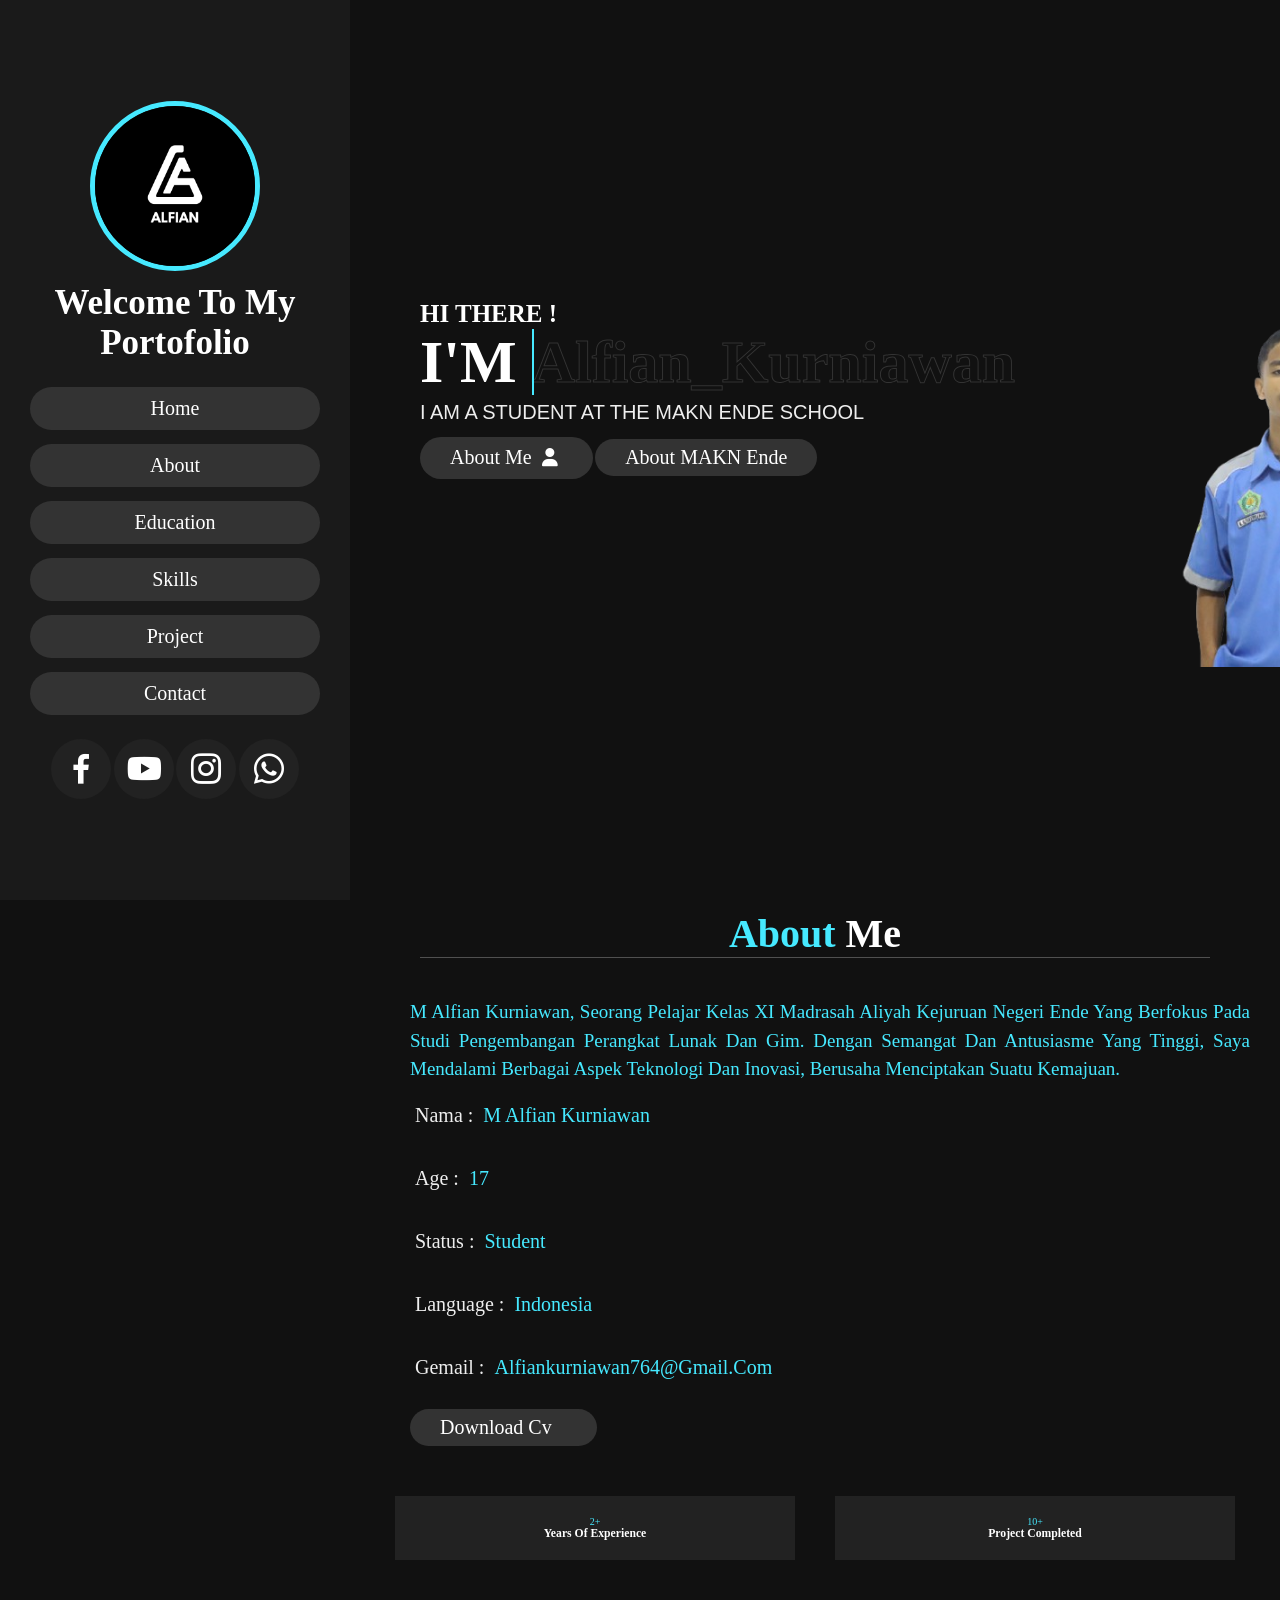
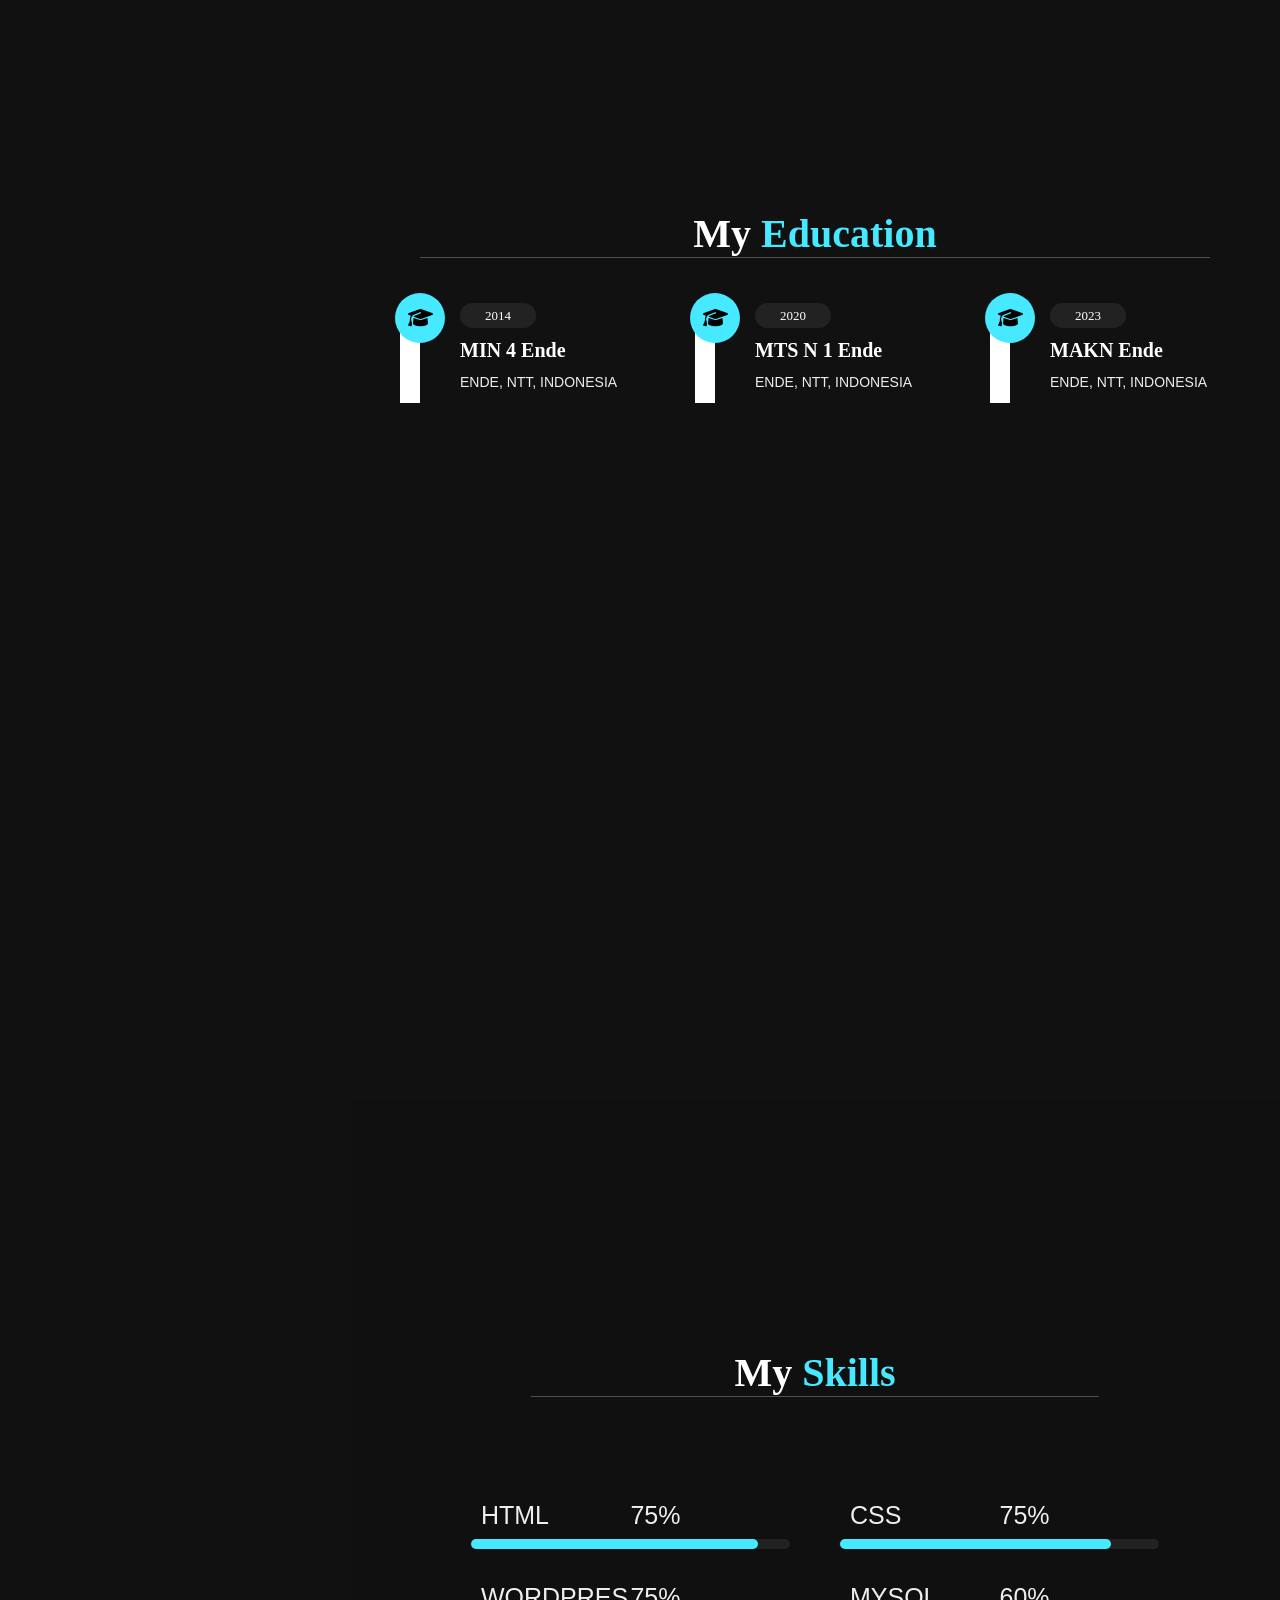
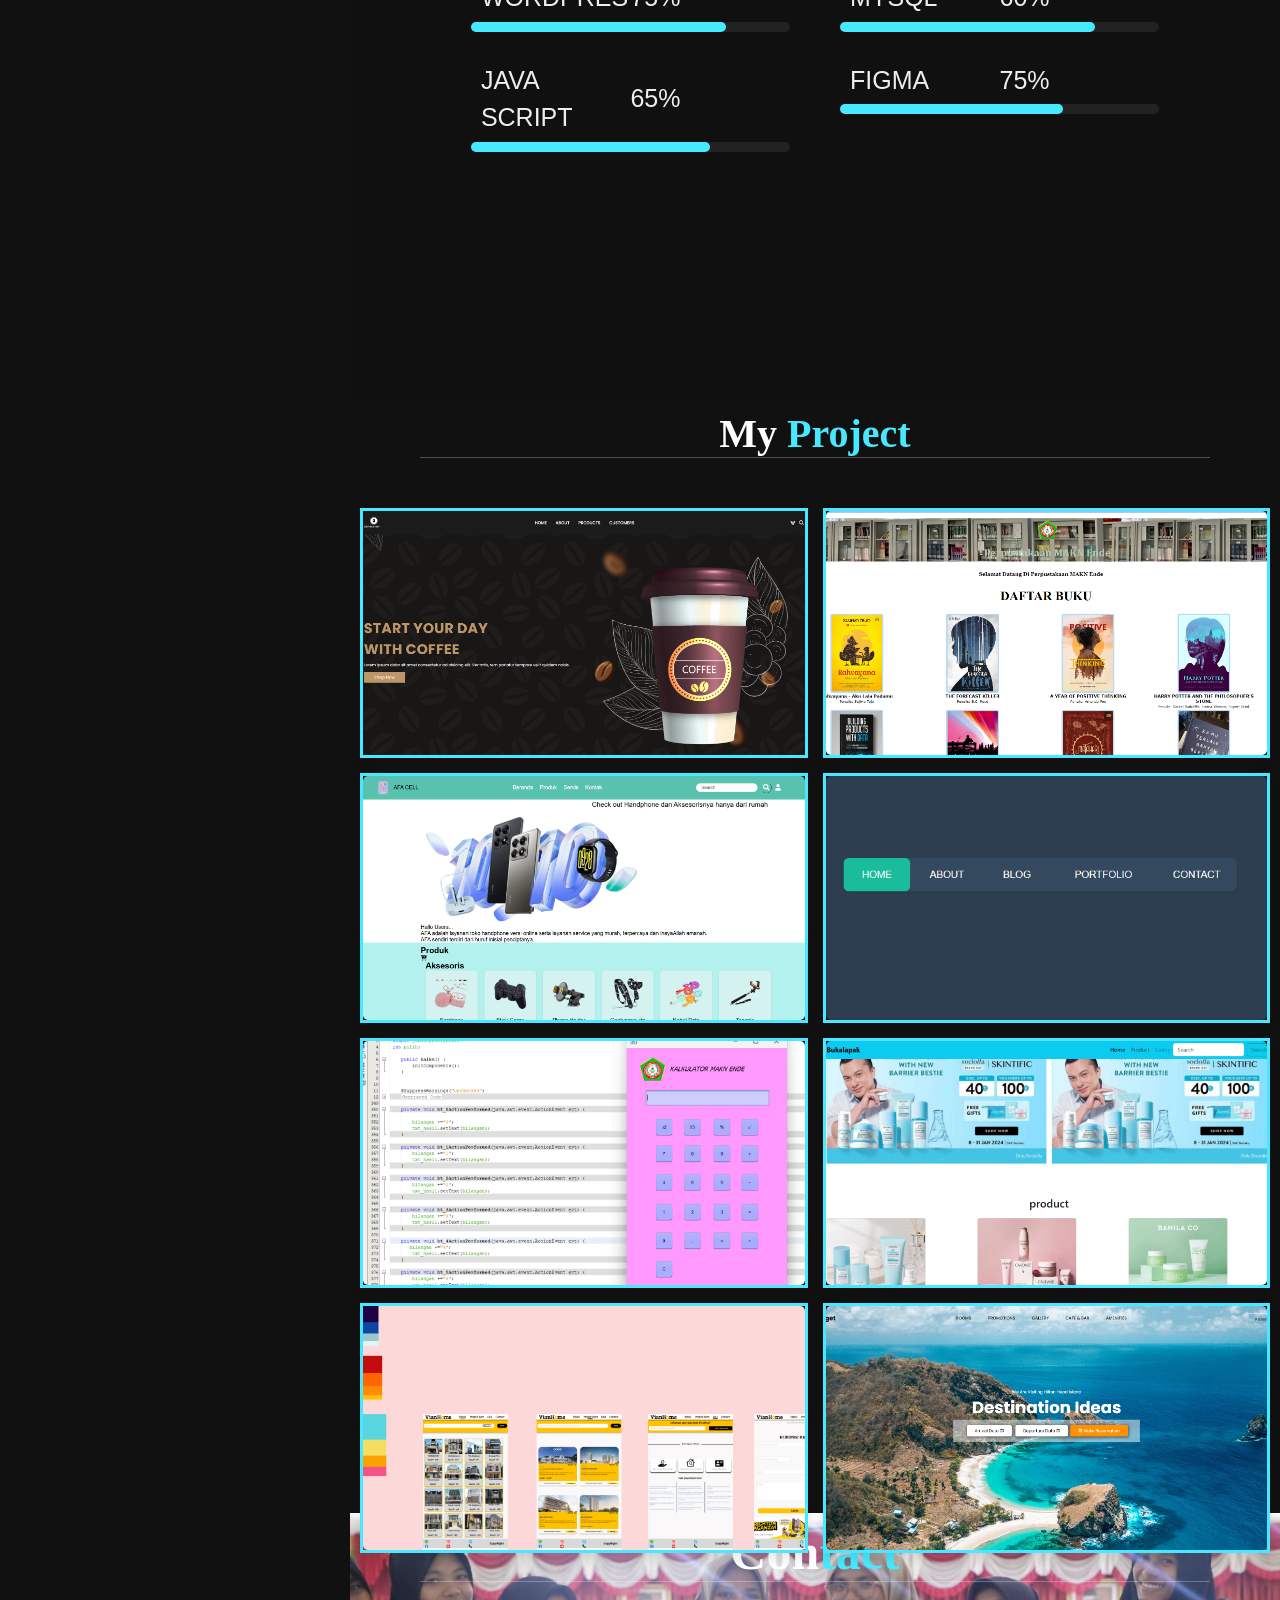
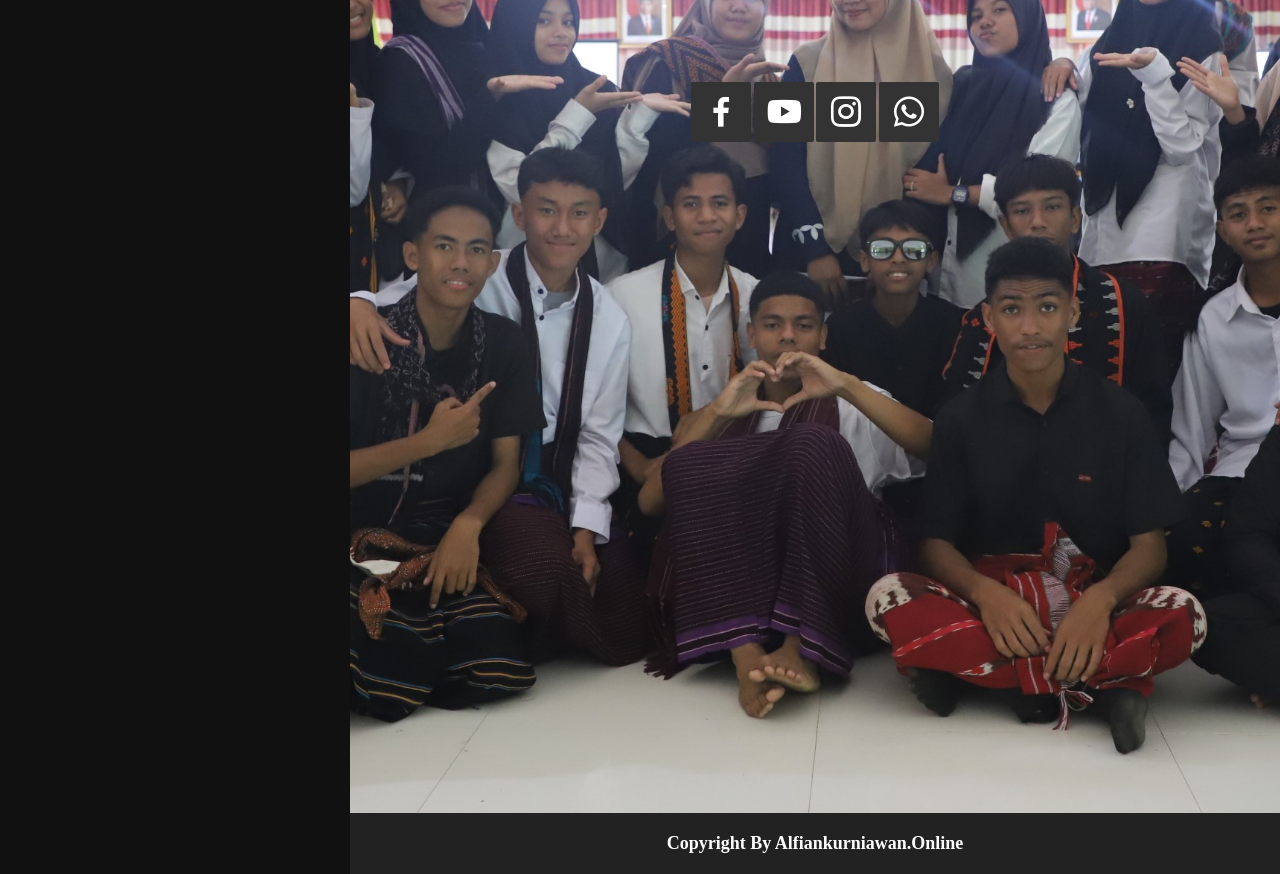
<file: index.html>
<!DOCTYPE html>
<html lang="en">
<head>
    <meta charset="UTF-8">
    <meta name="viewport" content="width=device-width, initial-scale=1.0">
    <link rel="stylesheet" href="https://cdnjs.cloudflare.com/ajax/libs/font-awesome/6.5.2/css/all.min.css">
    <link href='https://unpkg.com/boxicons@2.1.4/css/boxicons.min.css' rel='stylesheet'>
    <link rel="stylesheet" href="style.css">
    <link rel="icon" type="image/icon-x" href="logo1.png">
    <title>Vyan-Portofolio</title>
</head>
<body>




    <!-- header section start -->

        <header>

          <div class="user">
            <img src="logo2.png" alt="">
            <h3 class="name">Welcome To My Portofolio</h3>
            <!-- <p class="post">Web Desainer</p> -->
            <div class="running">
               <h1><span class="auto-type"></span></h1>
             </div>
           

          <nav class="navbar">

             <ul>
                <li><a href="#home">Home</a></li>
                <li><a href="#about">About</a></li>
                <li><a href="#education">Education</a></li>
                <li><a href="#skills">Skills</a></li> 
                <li><a href="#project">Project</a></li>
                <li><a href="#contact">Contact</a></li>
             </ul>

             <div class="icons">
                <a href="#"><i class='bx bxl-facebook'></i></a>
                <a href="#"><i class='bx bxl-youtube'></i></a>
                <a href="https://www.instagram.com/vyan_gilbolwwwwww/"><i class='bx bxl-instagram'></i></a>
                <a href="https://wa.link/deahi6"><i class='bx bxl-whatsapp'></i></a>
             </div>

          </nav>

        </header>

    <!-- header section end -->

    <div id="menu" class="fas fa-bars"></div>

    <!-- home section start -->
       <section class="home" id="home">

       <div class="home-img">
            <img src="alfian1.png" alt="">
        </div>

        <h3>HI THERE !</h3>
        <h1>I'M <span data-text="Alfian_Kurniawan">Alfian_Kurniawan</span></h1>
        <p>I am a student at the MAKN Ende school</p>
        <div class="button">
            <a href="#about"><button class="btn">About Me <i class="fas fa-user"></i></button></a>
            <a href="https://makn-ende.sch.id/"><button class="btn">About MAKN Ende</button></a>

        </div>

       </section>
    <!-- home section end -->

    <!-- about section start -->

      <section class="about" id="about">
         <h1 class="heading"> <span>About</span> Me</h1>
            <div class="row">
             <div class="info">
                <P><span>M Alfian Kurniawan, seorang pelajar kelas XI Madrasah Aliyah Kejuruan Negeri Ende yang berfokus pada studi Pengembangan Perangkat Lunak dan Gim. Dengan semangat dan antusiasme yang tinggi, saya mendalami berbagai aspek teknologi dan inovasi, berusaha menciptakan suatu kemajuan.</span></P>
               <h3><span>Nama : </span> M Alfian Kurniawan</h3>
               <h3><span>Age : </span> 17</h3>
               <h3><span>Status : </span> Student</h3>
               <h3><span>Language : </span> Indonesia</h3>
               <h3><span>Gemail : </span> alfiankurniawan764@gmail.com</h3>
               
               <a href="aset/Biru Putih Modern Minimalis Lulusan Baru CV Resume Riwayat Hidup.pdf"><button class="btn">Download cv <i class="fas fa-dawnload"></i></button></a>
             </div>

              <div class="counter">

                 <div class="box">
                  <span>2+</span>
                  <h3>years of experience</h3>
                 </div>

                 <div class="box">
                  <span>10+</span>
                  <h3>Project  Completed</h3>
                 </div> 

                 

              </div>
                 
            </div>
         </section>

    <!-- about section end -->


          <!-- education section start -->

           <section class="education" id="education">

              <h1 class="heading">My <span>Education</span></h1>

              <div class="box-container">
                
               <div class="box">

                  <i class="fas fa-graduation-cap"></i>
                  <span>2014</span>
                  <h3>MIN 4 Ende</h3>
                  <p>ENDE, NTT, INDONESIA</p>
                  
               </div>

               <div class="box">

                  <i class="fas fa-graduation-cap"></i>
                  <span>2020</span>
                  <h3>MTS N 1 Ende</h3>
                  <p>ENDE, NTT, INDONESIA</p>
               </div>

               <div class="box">

                  <i class="fas fa-graduation-cap"></i>
                  <span>2023</span>
                  <h3>MAKN Ende</h3>
                  <p>ENDE, NTT, INDONESIA</p>
               </div>

               <!-- <div class="box">

                  <i class="fas fa-graduation-cap"></i>
                  <span>2019</span>
                  <h3>front end development</h3>
                  <p>Lorem ipsum dolor sit amet, consectetur adipisicing elit. Eaque animi
                      tenetur debitis rerum laboriosam cumque quibusdam error atque distinctio? Ex?</p>
                  
               </div>

               <div class="box">

                  <i class="fas fa-graduation-cap"></i>
                  <span>2020</span>
                  <h3>front end development</h3>
                  <p>Lorem ipsum dolor sit amet, consectetur adipisicing elit. Eaque animi
                      tenetur debitis rerum laboriosam cumque quibusdam error atque distinctio? Ex?</p>
                  
               </div> -->

              </div>

           </section>

          <!-- education section end -->

         <!-- skills section start -->

         <div class="skills_section" id="skills">
            <div class="skills_head">
               <h1 class="heading">My <span>Skills</span></h1>
            </div>
    
            <div class="skills_main">
                <div class="skill_bar">
                    <div class="info">
                        <p>HTML</p>
                        <P>75%</P>
                    </div>
                    <div class="bar">
                        <span class="html"></span>
                    </div>
                </div>
                <div class="skill_bar">
                    <div class="info">
                        <p>CSS</p>
                        <P>75%</P>
                    </div>
                    <div class="bar">
                        <span class="css"></span>
                    </div>
                </div>
                <div class="skill_bar">
                    <div class="info">
                        <p>Wordpres</p>
                        <P>75%</P>
                    </div>
                    <div class="bar">
                        <span class="sass"></span>
                    </div>
                </div>
                <div class="skill_bar">
                    <div class="info">
                        <p>MYSQL</p>
                        <P>60%</P>
                    </div>
                    <div class="bar">
                        <span class="js"></span>
                    </div>
                </div>
                <div class="skill_bar">
                    <div class="info">
                        <p>Java Script</p>
                        <P>65%</P>
                    </div>
                    <div class="bar">
                        <span class="react"></span>
                    </div>
                </div>
                
                <div class="skill_bar">
                  <div class="info">
                      <p>Figma</p>
                      <P>75%</P>
                  </div>
                  <div class="bar">
                      <span class="node"></span>
                  </div>
              </div>
              
                <!-- <div class="skill_bar">
                    <div class="info">
                        <p>Express js</p>
                        <P>65%</P>
                    </div>
                    <div class="bar">
                        <span class="express"></span>
                    </div>
                </div>
                <div class="skill_bar">
                    <div class="info">
                        <p>Mongo DB</p>
                        <P>60%</P>
                    </div>
                    <div class="bar">
                        <span class="mongo"></span>
                    </div>
                </div> -->
            </div>
        </div> 
    

         <!-- skills section ends -->


         <!-- Project section start -->

           <section class="project" id="project">

              <h1 class="heading">My <span>Project</span></h1>

              <div class="box-container">

                <div class="box">
                  <img src="img 1.png" alt="">
                  <h3>Sales <span>Website</span></h3>
                  <div class="icons">
                     <a href="penjualan/index.html" class="fas fa-link"></a>
                     <a href="#" class="fas fa-share"></a>
                  </div>
               </div>

               <div class="box">
                  <img src="img 2.png" alt="">
                  <h3>library <span>Website</span></h3>
                  <div class="icons">
                     <a href="perpustakaan/index.html" class="fas fa-link"></a>
                     <a href="#" class="fas fa-share"></a>
                  </div>
               </div>

               <div class="box">
                  <img src="img.png" alt="">
                  <h3>afa_cell<span>Website</span></h3>
                  <div class="icons">
                     <a href="afa_cell/index.html" class="fas fa-link"></a>
                     <a href="#" class="fas fa-share"></a>
                  </div>
               </div>

               <div class="box">
                  <img src="img4.png" alt="">
                  <h3>Navbar <span>Template</span></h3>
                  <div class="icons">
                     <a href="navbar template/index.html" class="fas fa-link"></a>
                     <a href="#" class="fas fa-share"></a>
                  </div>
               </div>

             <div class="box">
                <img src="img9.png" alt="">
                <h3>Kalkulator <span>Sederhana</span></h3>
                <div class="icons">
                   <a href="" class="fas fa-link"></a>
                   <a href="#" class="fas fa-share"></a>
                </div>
             </div>

             <div class="box">
                <img src="img8.png" alt="">
                <h3>Website <span>Bukalapak</span></h3>
                <div class="icons">
                   <a href="bootstrap/index.html" class="fas fa-link"></a>
                   <a href="#" class="fas fa-share"></a>
                </div>
             </div>

             <div class="box">
                <img src="figma.png" alt="">
                <h3>Desain<span>Figma</span></h3>
                <div class="icons">
                   <a href="https://www.figma.com/design/XB5yVoaR6UZj8fNBwXAnGL/Untitled?node-id=0-1&t=svkSTbu7cul9paF4-1" class="fas fa-link"></a>
                   <a href="#" class="fas fa-share"></a>
                </div>
             </div>

             <div class="box">
                <img src="img7.png" alt="">
                <h3>Website <span>Wisata</span></h3>
                <div class="icons">
                   <a href="project/index.html" class="fas fa-link"></a>
                   <a href="#" class="fas fa-share"></a>
                </div>
             </div>

             


              </div>

           </section>

         <!-- Project section ends -->



      <!-- contact section start -->

        <section class="contact" id="contact">

         <h1 class="heading">con<span>tact</span></h1>

         <div class="contact-container">
            <div class="icons">
               <a href="#"><i class='bx bxl-facebook'></i></a>
               <a href="#"><i class='bx bxl-youtube'></i></a>
               <a href="https://www.instagram.com/vyan_gilbol/"><i class='bx bxl-instagram'></i></a>
               <a href="https://wa.link/deahi6"><i class='bx bxl-whatsapp'></i></a>
            </div>
         </div>

        </section>

      <!-- contact section ends -->


<!-- copyright start -->

<div class="copyright">
    <h3>Copyright By alfiankurniawan.online</alfiankurniawan></h3>
 </div>

<!-- copyright ends -->







































    <!-- jquery cdn link -->
     <script src="https://cdnjs.cloudflare.com/ajax/libs/jquery/3.7.1/jquery.min.js"></script>

     <!-- custom js file link -->
      <script src="script.js"></script>
    
</body>
</html>
</file>
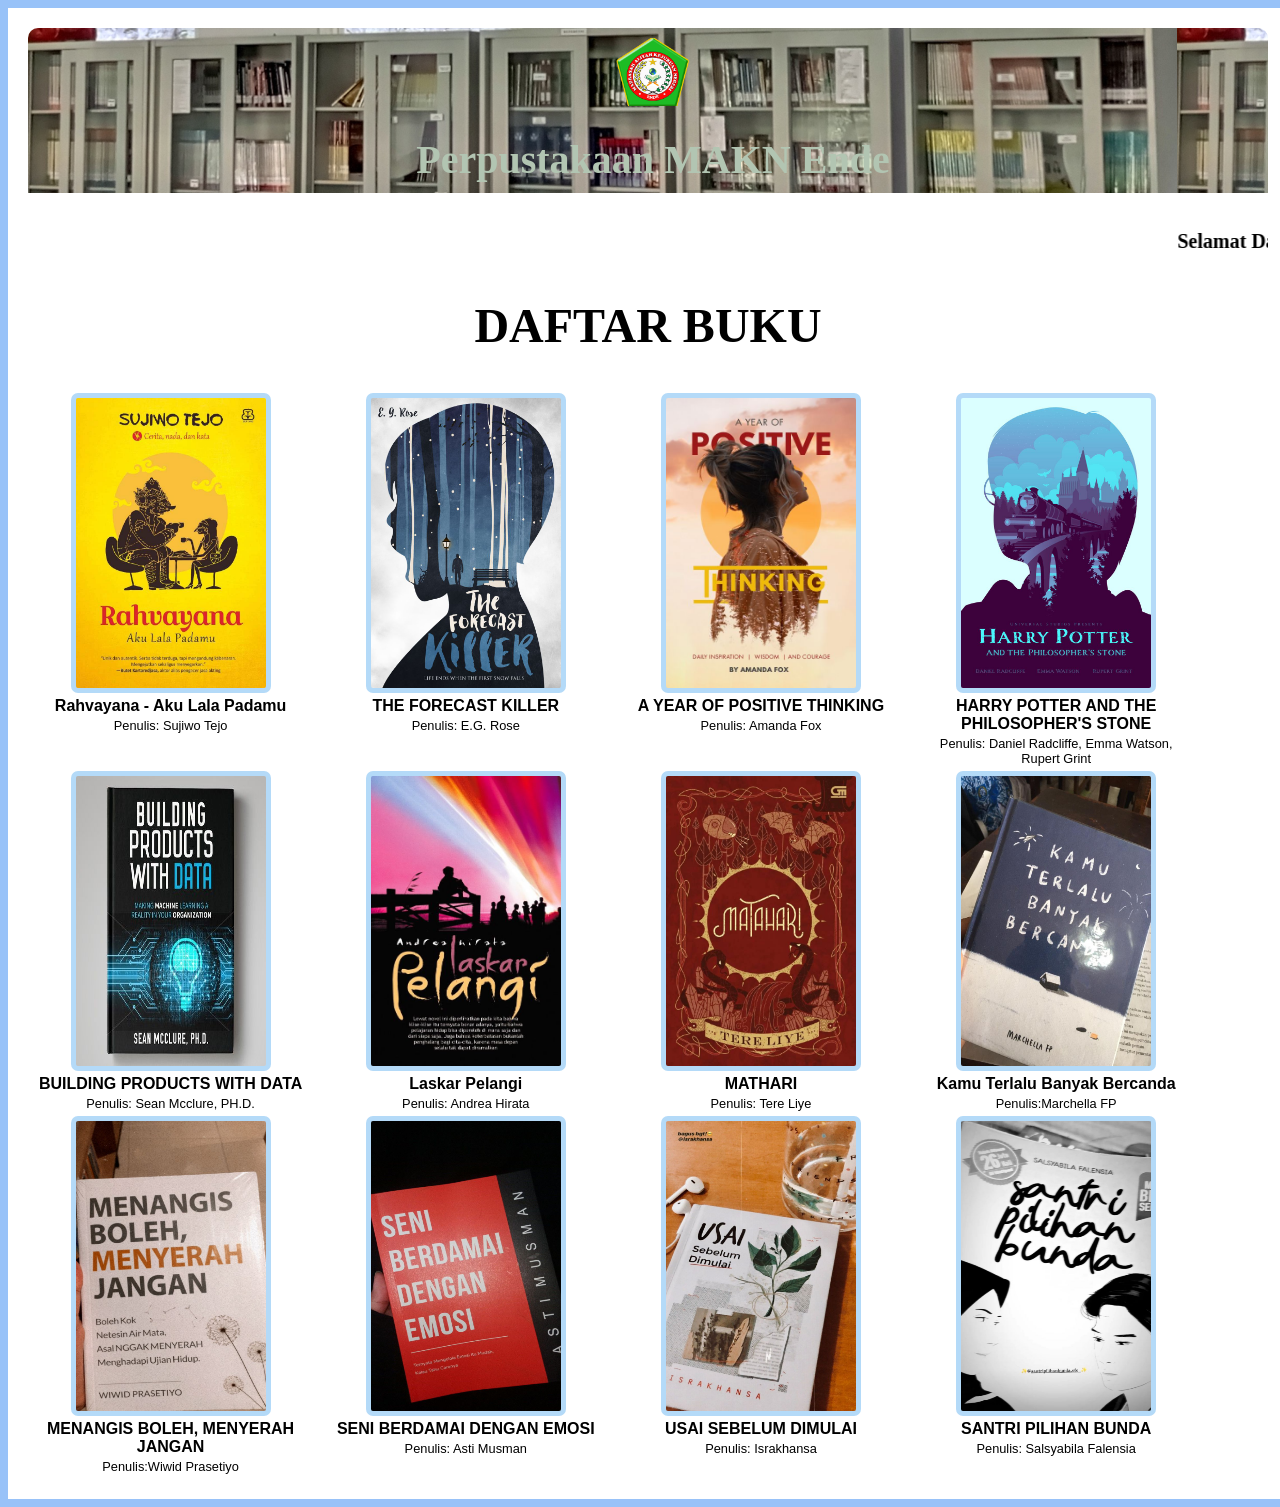
<file: perpustakaan/index.html>
<!DOCTYPE html>
<html lang="en">
<head>
    <meta charset="UTF-8">
    <meta name="viewport" content="width=device-width, initial-scale=1.0">
    <link rel="stylesheet" href="style.css">
    <title>Perpustakaan Online MAKN ENDE</title>
</head>
<body>
     
    <div id="container">
        <div class="header">
            <img src="3.png" width="90"><h1>Perpustakaan MAKN Ende</h1>
        </div>
        <h4><marquee>Selamat Datang Di Perpustakaan MAKN Ende</marquee></h4>
    
        <div class="middle2">
            <h2>DAFTAR BUKU</h2>
        </div>

<div class="wrapper">
    <div class="square tp-both">

        <div class="buku">
        <div class="foto">
            <img src="2.jpg">
            <div class="judul">Rahvayana - Aku Lala Padamu</div>
            <div class="penulis">Penulis: Sujiwo Tejo</div>
        </div>
        </div>
        </div>

        <div class="buku">
            <div class="square tp-both">
            <div class="foto">
                <img src="10.jpg">
            </div>
                <div class="judul">THE FORECAST KILLER</div>
                <div class="penulis">Penulis: E.G. Rose</div>
            </div>
            </div>

        <div class="buku">
            <div class="square tp-both">
            <div class="foto">
                <img src="7.jpg">
            </div>    
                <div class="judul">A YEAR OF POSITIVE THINKING</div>
                <div class="penulis">Penulis: Amanda Fox</div>
            </div>
            </div>

            <div class="buku">
                <div class="square tp-both" >
                <div class="foto">
                    <img src="8.jpg">
                </div>    
                    <div class="judul">HARRY POTTER AND THE PHILOSOPHER'S STONE</div>
                    <div class="penulis">Penulis: Daniel Radcliffe, Emma Watson, Rupert Grint</div>
                </div>
            </div>

            <div class="buku">
                <div class="square tp-both">
                <div class="foto">
                    <img src="9.jpg">
                </div>
                    <div class="judul">BUILDING PRODUCTS WITH DATA </div>
                    <div class="penulis">Penulis: Sean Mcclure, PH.D.</div>
                 </div>
             </div>


             <div class="buku">
                <div class="square tp-both">
                <div class="foto">
                    <img src="1.jpg">
                </div>
                    <div class="judul">Laskar Pelangi</div>
                    <div class="penulis">Penulis: Andrea Hirata</div>
                </div>
            </div>

            <div class="buku">
                <div class="square tp-both">
                <div class="foto">
                    <img src="11.jpg">
                </div>
                    <div class="judul">MATHARI</div>
                    <div class="penulis">Penulis: Tere Liye</div>
                </div>
            </div>

            <div class="buku">
                <div class="square tp-both">
                <div class="foto">
                    <img src="12.jpg">
                </div>
                    <div class="judul">Kamu Terlalu Banyak Bercanda</div>
                    <div class="penulis">Penulis:Marchella FP</div>
                </div>
            </div>

            <div class="buku">
                <div class="square tp-both">
                <div class="foto">
                    <img src="13.jpg">
                </div>
                    <div class="judul">MENANGIS BOLEH, MENYERAH JANGAN</div>
                    <div class="penulis">Penulis:Wiwid Prasetiyo</div>
                </div>
            </div>

            <div class="buku">
                <div class="square tp-both">
                <div class="foto">
                    <img src="14.jpg">
                </div>
                    <div class="judul">SENI BERDAMAI DENGAN EMOSI</div>
                    <div class="penulis">Penulis: Asti Musman</div>
                </div>
            </div>

            <div class="buku">
                <div class="square tp-both">
                <div class="foto">
                    <img src="15.jpg">
                </div>
                    <div class="judul">USAI SEBELUM DIMULAI</div>
                    <div class="penulis">Penulis: Israkhansa</div>
                </div>
            </div>

            <div class="buku">
                <div class="square tp-both">
                <div class="foto">
                    <img src="16.jpg">
                </div>
                    <div class="judul">SANTRI PILIHAN BUNDA</div>
                    <div class="penulis">Penulis: Salsyabila Falensia</div>
                </div>
            </div>
    </div>   
</div>
        <div class="footer">
        </div>
    </div>
</body>
</html>
</file>
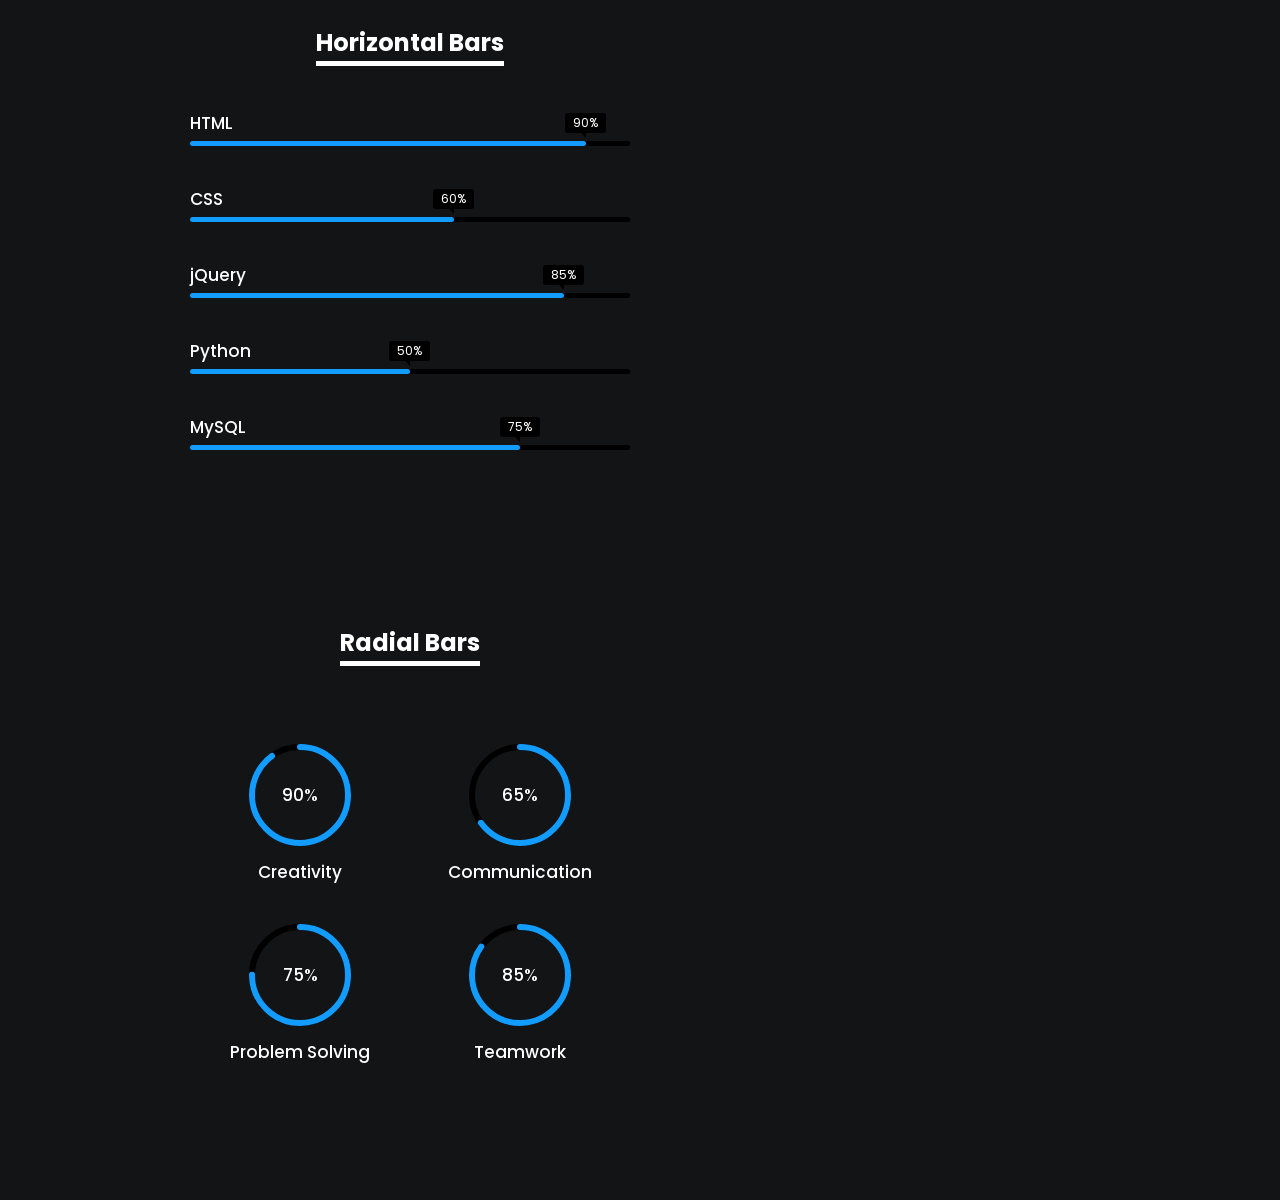
<file: skill bars template/index.html>
<!DOCTYPE html>
<html lang="en">
<head>
    <meta charset="UTF-8">
    <meta name="viewport" content="width=device-width, initial-scale=1.0">
    <link rel="stylesheet" href="style.css">
    <title>Document</title>
</head>
<body>
    <section>
        <div class="container">
            
 
         <h1 class="heading">Horizontal Bars</h1>
            <div class="horizontal-bars">
                <div class="bar">
                    <div class="info">
                        <span>HTML</span>
                    </div>
                    <div class="progress-line html">
                        <span></span>
                    </div>
                </div>
                <div class="bar">
                    <div class="info">
                        <span>CSS</span>
                    </div>
                    <div class="progress-line css">
                        <span></span>
                    </div>
                </div>
                <div class="bar">
                    <div class="info">
                        <span>jQuery</span>
                    </div>
                    <div class="progress-line jquery">
                        <span></span>
                    </div>
                </div>
                <div class="bar">
                    <div class="info">
                        <span>Python</span>
                    </div>
                    <div class="progress-line python">
                        <span></span>
                    </div>
                </div>
                <div class="bar">
                    <div class="info">
                        <span>MySQL</span>
                    </div>
                    <div class="progress-line mysql">
                        <span></span>
                    </div>
                </div>
            </div>
        </div>
 
        <div class="container">
            <h1 class="heading">Radial Bars</h1>
            <div class="radial-bars">
 
             <div class="radial-bar">
                    <svg x="0px" y="0px" viewBox="0 0 200 200">
                        <circle class="progress-bar" cx="100" cy="100" r="80"></circle>
                        <circle class="path path-1" cx="100" cy="100" r="80"></circle>
                    </svg>
                    <div class="percentage">90%</div>
                    <div class="text">Creativity</div>
                </div>
 
                <div class="radial-bar">
                 <svg x="0px" y="0px" viewBox="0 0 200 200">
                     <circle class="progress-bar" cx="100" cy="100" r="80"></circle>
                     <circle class="path path-2" cx="100" cy="100" r="80"></circle>
                 </svg>
                 <div class="percentage">65%</div>
                 <div class="text">Communication</div>
             </div>
 
             <div class="radial-bar">
             <svg x="0px" y="0px" viewBox="0 0 200 200">
                 <circle class="progress-bar" cx="100" cy="100" r="80"></circle>
                 <circle class="path path-3" cx="100" cy="100" r="80"></circle>
             </svg>
             <div class="percentage">75%</div>
             <div class="text">Problem Solving</div>
         </div>
 
         <div class="radial-bar">
         <svg x="0px" y="0px" viewBox="0 0 200 200">
             <circle class="progress-bar" cx="100" cy="100" r="80"></circle>
             <circle class="path path-4" cx="100" cy="100" r="80"></circle>
         </svg>
         <div class="percentage">85%</div>
         <div class="text">Teamwork</div>
     </div>
     </div>
 </div>
 </section>
</body>
</html>
</file>
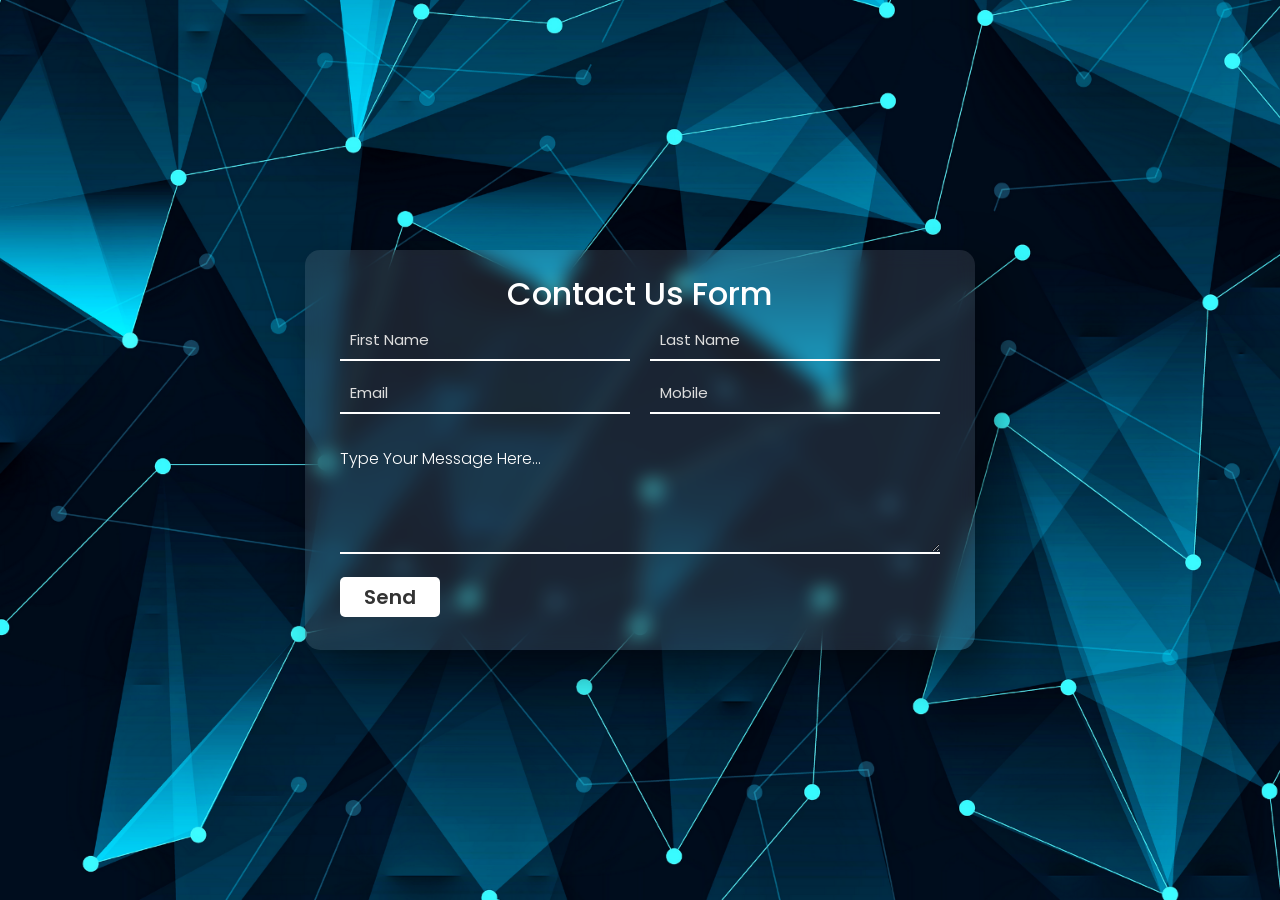
<file: template form contact/index.html>
<!DOCTYPE html>
<html lang="en">
<head>
    <meta charset="UTF-8">
    <meta http-equiv="X-UA-Compatible" content="IE=edge">
    <meta name="viewport" content="width=device-width, initial-scale=1.0">
    <title>Form Contact Us</title>
    <link rel="stylesheet" href="style.css">
</head>
<body>
    <div class="container">
        <form>
            <h1>Contact Us Form</h1>
            <input type="text" id="firstName" placeholder="First Name" required>
            <input type="text" id="lastName" placeholder="Last Name" required>
            <input type="email" id="email" placeholder="Email" required>
            <input type="text" id="mobile" placeholder="Mobile" required>
            <h4>Type Your Message Here...</h4>
            <textarea required></textarea>
            <input type="submit" value="Send" id="button">
        </form>
    </div>
</body>
</html>
</file>
<file: style.css>
@import url('https://fonts.googleapis.com/css2?family=Nunito:ital,wght@0,200..1000;1,200..1000&display=swap');

:root{
    --blue: #46e9ff;
    --black: #000000;
}

/* Mode Gelap */
.dark-mode {
    background-color: #1e1e1e;
    color: #ffffff;
}

.dark-mode header,
.dark-mode .navbar ul li a,
.dark-mode .info h3 span,
.dark-mode .box h3,
.dark-mode .contact .icons a {
    color: #ffffff;
}

/* Ubah warna background navbar */
.dark-mode header {
    background-color: #2a2a2a;
}

/* Ubah warna background tombol */
.dark-mode .btn {
    background-color: #444;
    color: white;
}

/* Tambahkan efek saat hover */
.dark-mode .btn:hover {
    background-color: #666;
}

/* Tombol Mode */
#toggle-mode {
    position: absolute;
    top: 20px;
    right: 20px;
    padding: 10px;
    background: #ddd;
    border: none;
    border-radius: 5px;
    cursor: pointer;
    font-size: 18px;
}

.dark-mode #toggle-mode {
    background: #444;
    color: white;
}


*{
    font-family: "Nunito", sans-serif;
    margin: 0;
    padding: 0;
    box-sizing: border-box;
    text-decoration: none;
    outline: none;
    border: none;
    text-transform: capitalize;
    scroll-behavior: smooth;
    transition: all .2s linear;
}

*::selection{
    background: var(--blue);
    color: #333;
}

html{
    font-size: 62.5%;
    overflow-x: hidden;
}

html::-webkit-scrollbar{
    width: 1.4rem;
}

html::-webkit-scrollbar-track{
    background: #222;
}

html::-webkit-scrollbar-thumb{
    background: var(--blue);
} 

body{
    background: #111;
    overflow-x: hidden;
    padding-left: 35rem;
}

section{
    min-height: 100vh;
    padding: 1rem;
}

*{
    padding: 0;
    margin: 0;
    box-sizing: border-box;
    font-family: 'Poppins';
  }
  
  .container{
    width: 100%;
    height: 100vh;
    background-color: #020412;
    display: flex;
    align-items: center;
    justify-content: center;
  }
  
  h1{
    color: #fff;
    font-size: 2rem;
  }
  
  span{
    color: var(--blue);
  }

.btn{
    padding: .7rem 3rem;
    background: #333;
    color: #fff;
    cursor: pointer;
    margin-top: 1rem;
    font-size: 2rem;
    border-radius: 5rem;
}

.btn i{
    padding: 0.5rem;
    font-size: 1.8rem;
}

.btn:hover{
    background-color: var(--blue);
    color: var(--black);
}

.heading{
    text-align: center;
    margin: 0 6rem;
    font-size: 4rem;
    border-bottom: .1rem solid#fff4;
    color: #fff;
}

.heading span{
    color: var(--blue);
}

header{
    position: fixed;
    top: 0;
    left: 0;
    z-index: 1000;
    height: 100%;
    width: 35rem;
    background: #1a1a1a;
    display: flex;
    align-items: center;
    justify-content: center;
    flex-flow: column;
    text-align: center;
}

header .user img{
    height: 17rem;
    width: 17rem;
    border-radius: 50%;
    object-fit: cover;
    margin-bottom: 1rem;
    border: 0.5rem solid var(--blue);
}

header .user .name{
    font-size: 3.5rem;
    color: #fff;
}

header .user .post{
    font-size: 2rem;
    color: #eee;
}

header .navbar{
    width: 100%;
}

header .navbar ul{
    list-style: none;
    padding: 1rem 3rem;
}

header .navbar ul li a{
    display: block;
    padding: 1rem;
    margin: 1.4rem 0;
    background: #333;
    color: #fff;
    font-size: 2rem;
    border-radius: 5rem;
}

header .navbar ul li a:hover{
    background: var(--blue);
    color: var(--black);
}

.navbar .icons{
    text-align: center;
    justify-content: center;
}

.navbar a .bx{
    font-size: 40px;
    color: #fff;
    padding: 10px;
    background: #222;
    border-radius: 50%;
}

.navbar a .bx:hover{
    background-color: var(--blue);
    color: var(--black);
}

#menu{
    position: fixed;
    top: 2rem;
    right: 2rem;
    background: #333;
    color: #fff;
    cursor: pointer;
    font-size: 2.5 rem;
    padding: 1rem 1.5rem;
    z-index: 1000;
    display: none;
}

.home{
    position: relative;
    width: 100%;
    height: 100vh;
    justify-content: space-between;
    align-items: center;
    padding: 30rem 70px 0;
}
p {
    text-transform: uppercase;
    font-family: Arial, sans-serif;
    font-size: 19px;
    color: #333;
    line-height: 1.5;
    text-align: justify;
    width: 100%;
}



.home h3{
    font-size: 2.5rem;
    color: #fff;
}

.home h1{
    font-size: 6rem;
    color: #fff;
}

.home h1 span{
    position: relative;
    color: #111;
    -webkit-text-stroke: 0.1rem #333;
}

.home h1 span::before{
    content: attr(data-text);
    position: absolute;
    top: 0;
    left: 0;
    width: 0;
    height: 100%;
    color: var(--blue);
    -webkit-text-stroke: 0vw #222;
    border-right: 2px solid var(--blue);
    overflow: hidden;
    animation: animate 6s linear infinite;
}

@keyframes animate
{
    0%,10%,100%
    {
        width: 0;
    }

    70%,90%
    {
        width: 100%;
    }

}
.home p{
    font-size: 2rem;
    color: #eee;
}
.home-img img{
    position: absolute;
    max-width: 550px;
    margin-left: 60rem;
}
.about .row{
    display: flex;
    align-items: center;
    justify-content: center;
    flex-wrap: wrap;
    padding: 1rem 0;
}

.about .row .info{
    flex:  4 4 30rem;
    padding: 3rem 2rem;
    padding-left: 5rem;
} 

.about .row .info h3{
    font-size: 2rem;
    color: var(--blue);
    padding: 2rem 0;
    font-weight: normal; 
}

.about .row .info h3 span{
    color: #eee;
    padding: 0.5rem;
}

.about .row .counter{
    flex:  1 1 68rem;
    display: flex;
    justify-content: center;
    flex-wrap: wrap;
} 

.about .row .counter .box{
    width: 40rem;
    background: #222;
    text-align: center;
    padding: 2rem;
    margin: 2rem;
}

.about .row .counter .box span{
    font: 4rem;
    color: var(--blue);
}

.about .row .counter .box h3{
    font: 2rem;
    color: #fff;
}

.education .box-container{
    display: flex;
    align-items: center;
    justify-content: space-between;
    flex-wrap: wrap;
    padding: 1rem 0;
    padding-left: 3rem;
}

.education .box-container .box{
    width: 27rem;
    margin: 4rem 1rem;
    padding-left: 4rem;
    border-left: 2rem solid#fff;
    position: relative;
}

.education .box-container .box span{
    font-size: 1.3rem;
    background: #222;
    color: #fff;
    border-radius: 5rem;
    padding:.5rem 2.5rem
}

.education .box-container .box h3{
    font-size: 2rem;
    color: #fff;
    padding-top: 1.5rem;
}

.education .box-container .box p{
    font-size: 1.4rem;
    color: #eee;
    padding: 1rem 0;
}

.education .box-container .box i{
    position: absolute;
    top: -1.5rem;
    left: -2.5rem;
    height: 5rem;
    width: 5rem;
    border-radius: 50%;
    line-height: 5rem;
    text-align: center;
    font-size: 2rem;
    color: var(--black);
    background: var(--blue);
}

.skills_section{
    width: 100%;
    height: 100vh;
    padding: 0px 13%;
    background-color: rgba(0, 0, 0, 0.082);
    display: flex;
    align-items: center;
    justify-content: center;
    flex-direction: column;
}
.skills_head{
    width: 100%;
    margin-bottom: 100px;
    place-items: center;
    text-align: center;
}
.skills_head h2{
    font-size: 30px;
    margin-bottom: -5px;
}
.skills_head h2 span{
    color: var(--blue);
}
.skills_main{
    width: 100%;
    display: grid;
    grid-template-columns: repeat(2, 1fr);
    grid-row-gap: 30px;
    grid-column-gap: 50px;
}
.skills_main .skill_bar .info{
    display: flex;
    justify-content: space-between;
    align-items: center;
    padding:  0 10px;
}
.skill_bar .info p{
    font-size: 2.5rem;
    color: #eee;
}
.skill_bar .info p:nth-child(2){
    font-weight: 500;
}
.skill_bar .bar{
    width: 100%;
    height: 10px;
    background-color: #222;
    border-radius: 25px;
    margin-top: 5px;
    position: relative;
}
.skill_bar .bar span{
    width: 50%;
    height: 100%;
    position: absolute;
    background-color:var(--blue);
    border-radius: 25px;
}
.skill_bar .bar .html{
    width: 90%;
    animation: html 2s;
}
@keyframes html {
    0%{
        width: 0%;
    }100%{
        width: 90%;
    }
}
.skill_bar .bar .css{
    width: 85%;
    animation: css 2s;
}
@keyframes css {
    0%{
        width: 0%;
    }100%{
        width: 85%;
    }
}
.skill_bar .bar .sass{
    width: 80%;
    animation: sass 2s;
}
@keyframes sass {
    0%{
        width: 0%;
    }100%{
        width: 80%;
    }
}
.skill_bar .bar .js{
    width: 80%;
    animation: css 2s;
}
@keyframes js {
    0%{
        width: 0%;
    }100%{
        width: 80%;
    }
}
.skill_bar .bar .react{
    width: 75%;
    animation: react 2s;
}
@keyframes react {
    0%{
        width: 0%;
    }100%{
        width: 75%;
    }
}
.skill_bar .bar .node{
    width: 70%;
    animation: node 2s;
}
@keyframes node {
    0%{
        width: 0%;
    }100%{
        width: 70%;
    }
}
.skill_bar .bar .express{
    width: 65%;
    animation: express 2s;
}
@keyframes express {
    0%{
        width: 0%;
    }100%{
        width: 65%;
    }
}
.skill_bar .bar .mongo{
    width: 60%;
    animation: mongo 2s;
}
@keyframes mongo {
    0%{
        width: 0%;
    }100%{
        width: 60%;
    }
}


.project .box-container{
    display: flex;
    flex-wrap: wrap;
    gap: 1.5rem;
}

.project .box-container .box{
    flex: 1 1 30rem;
    height: 25rem;
    top: 5rem;
    position: relative;
    overflow: hidden;
    border: 0.3rem solid var(--blue);
    box-shadow: 0 .5rem 1rem rgba(0, 0, 0, .1);
}

.project .box-container .box img{
    height: 100%;
    width: 100%;
    object-fit: cover;
    border-radius: .5rem;
    position: relative;
    z-index: 1; 
}

.project .box-container .box:hover img{
    height: 80%;
    width: 80%;
}

.project .box-container .box h3{
   position: absolute;
   bottom: .5rem;
   left: 1rem;
   font-size: 2.5rem;
   color: #fff;
}

.project .box-container .box h3 span{
    color: var(--blue);
}

.project .box-container .box .icons{
    position: absolute;
    top: 1rem;
    right: 1rem;
}

.project .box-container .box .icons a{
    display: block;
    height: 4rem;
    width: 4rem;
    border-radius: .5rem;
    background: #333;
    font-size: 1.7rem;
    line-height: 4rem;
    text-align: center;
    margin-bottom: 1rem;
    color: #fff;
}

.project .box-container .box .icons a:hover{
    background-color: var(--blue);
    color: var(--black);
}

#contact{
    width: 100%;
    height: 100vh;
    background-image: url(bg3.JPG);
    background-size: cover;
    background-position: center;
}

.contact h1{
    font-size: 5rem;
    color: #fff;
}

.contact h1 span{
    color: var(--blue);
}

.contact-container .icons{
    text-align: center;
    justify-content: center;
    padding-top: 10rem;
}

.contact a .bx{
    font-size: 40px;
    color: #fff;
    padding: 10px;
    background: #333;
    border-radius: 0.2rem;
}

.contact a .bx:hover{
    background-color: var(--blue);
    color: var(--black);
    transform: scale(1.1);
}

.copyright{
    padding: 20px;
    text-align: center;
    background: #222;
}

.copyright h3{
   color: #fff;
   font-size: 1.8rem;
}





















@media (max-width:1200px){
    html{
        font-size: 55%;
    }

    .home{
        padding:1rem 4rem;
    }
    .home-img img{
        margin-left: 50rem;
    }

}

@media (max-width:991px){
    header{
        left: -120%;
    }

    #menu{
        display: block;
    }

    header.toggle{
        left: 0%;
    }

    body{
        padding: 0;
    }
    .home-img img{
        margin-left: 30rem;
        margin-top: 30rem;
    }

}

@media (max-width:768px){
    html{
        font-size: 50%;
    }
}

@media (max-width:400px){
    header{
        width: 100vw;
    }


    .heading{
        margin: 0 3rem;
    }

    .about .row .counter .box{
        width: 100%;
    }

    .education .box-container .box{
        width: 100%;
    }

    .project .box-container .box{
        width: 100%;
    }
    .home-img img{
        margin-left: 0;
        margin-top: 30rem;
    }

    

}
</file>
<file: perpustakaan/style.css>
body{
    width: 100%;
    font-family: Verdana, Geneva, Tahoma, sans-serif;
    background-color: #98c2f8;
    
}

.marquee{
    background-color: #ffffffd7;
    color: #0006ff;
}

p{
    margin-bottom: 20px;
    line-height: 1.5em;
}

h2{
    font-size: 17px;
    font-weight:600;
    font-family: 'Times New Roman', Times, serif;
    text-align: center;
}

h3{
    font: #fff;
    font-size: 17px;
    font-family: 'Times New Roman', Times, serif;
    padding-bottom: 10px;
    border-bottom: 3px solid #2e2e30;
    
}

h4{
    font: #bae8ee;
    font-family: Georgia, 'Times New Roman', Times, serif;
    padding-top: 10px;
    text-align: left;
    font-size: 20px;
    
}

/* Halaman Buku */

.square .foto img{
    width: 200px;
    height: 300px;
    border-radius: 7px;
    background-color: rgb(180, 218, 248);
    transition-duration: 600ms;
    transition-timing-function: ease;
    padding: 5px;
  }

  .square.tp-both .foto img{
    transition-property: background-color, transform;
  }

  .square:is(:hover, :focus) .foto img{
    transform: scale(1.3);
    background-color: rgb(98, 152, 253);
  }

.buku{
    top: 0.5rem;
    padding: 0 6px;
    margin-right: 10px;
    float: left;
    width: 23%;
}

.judul{
    font-size: 1rem;
    font-weight: 600;
    padding: 0 0 3px 0;
}

.penulis{
    font-size: 0.8rem;
    padding-bottom: 5px;
}

*{
    box-sizing: border-box;
}

a{
    text-decoration: none;
    font-family: Verdana, Geneva, Tahoma, sans-serif;
    font-style: inherit;
    font-size: 20px;
    color: #d4d2db;
}

a:hover{
    color: #000;
}

#container{
   text-align: center;
   background: #fff;
   overflow: hidden;
   border: 0px solid #d9d9d9;
   padding: 20px 20px 20px 20px;      
}        

   .header{
    border-radius: 10px 10px 0 0;
    padding: 10px 0 0 10px;
    text-align: center;
    border: #fcfcfc;
    background-image: url(6.png);
   }
  
   .header h1{
    font-size: 40px;
    color: #b2c5b2;
    padding-bottom: 10px;
   font-family: Cambria, Cochin, Georgia, Times, 'Times New Roman', serif;
    text-align: center;
   }

   /* main */

   .left{
    width: 280px;
    color: #fff;
    border: 1px solid #dedede;
    padding: 10px;
    margin: 10px 10px 10px 10px;
    float: left;
    background-color: #98c2f8;
   }

   .left ul{
    list-style-type: none;
   }

   .left ul li a{
    display: block;
    font-size: 17px;
    font-family: "Dancing Script", cursive;
    font-optical-sizing: auto;
    font-weight: weight;
    font-style: normal;
    border-bottom: 1px dotted #d4d2db;
    margin-bottom: 10px;
    padding: 10px 15px;
    font: #64bed4;
   }

   .left ul li a:hover{
    color: #0f0f0f;
   }

   .middle{
    width: 500px;
    border: 1px solid #dedede;
    padding: 5px;
    margin: 10px;
    float: left;
   }

   .middle img{
    background-image: img src="";
    max-width: 100%;
    height: auto;
   }

   .middle a{
    font-weight: bold;

   }

   .middle2 h2{
    text-align: center;
    font-size: 3rem;
   }

   .middle2 a{
    font-weight: bold;
   }

   .right{
    width: 280px;
    color: #fff;
    border: 1px solid #dedede;
    padding: 10px;
    margin: 10px 0 10px 10px;
    float: right;
    background-color: #281e5a;
   }
   
   .right ul{
    list-style-type: none;
   }

   .right ul li a{
    display: block;
    font-size: 17px;
    border-bottom: 10px;
    padding: 10px 5px;
   }

   .right ul li a:hover{
    color: #ca1414;
   }
   

   #footer{
    font-family: Impact, Haettenschweiler, 'Arial Narrow Bold', sans-serif;
    font-size: 20px;
    color: #000000;
    clear: both;
    border: 1px solid #0960b3;
    padding: 15px;
   }

   @media screen and(max-widht:995px){
    #container{
        width: 100%;
    }
    #left-columm{
        width: 70%;
    }
    #right-columm{
        width: 30%;
    }
    img{
        width: 100%;
    }
    
   }

   /* media quiries (responsive */

   @media screen and(max-widht:1140) {
    .container{
        width: 100%;
    }
    .left{
        width: 25%;
        background: #0c7575d7;
    }
    .middle{
        width: 68%;
        float: right;
    }
    .middle2{
        width: 90%;
        float: right;
    }

    .right{
        clear: both;
        padding: 1% 4%;
        width: auto;
        float: none;
        background: #0c7575d7;
    }
   }

   /* untuk ukuran layar 700px kebawah */

   @media screen and (max-width:780px){
    .header,.footer{
         width: auto;
         float: none;
    }

    .left{
        width: auto;
        float: none;
    }
    .middle{
        width: auto;
        float: none;
    }
    .right{
        width: auto;
        float: none;
    }
    
}
</file>
<file: skill bars template/style.css>
@import url('https://fonts.googleapis.com/css2?family=Poppins:wght@200;300;400;500;600;700&display=swap');
/* Reset-CSS */
*{
   margin: 0;
   padding: 0;
   box-sizing: border-box;
   font-family: 'Poppins', sans-serif;
}
body{
    min-height: 100vh;
    background-color: #131416;
    display: flex;
    justify-content: center;
    align-items: center;
    color: #fff;
    padding: 0 10rem;
}
::selection{
    background-color: #000;
    color: #129cff;
}
section{
    display: flex;
    flex-wrap: wrap;
}
.container{
    width: 500px;
    height: 600px;
    padding: 25px 30px;
}
.heading{
    text-align: center;
    text-decoration: underline;
    text-underline-offset: 10px;
    text-decoration-thickness: 5px;
    margin-bottom: 50px;
}

.horizontal-bars .bar{
    margin: 40px 0;
}
.horizontal-bars .bar:first-child{
    margin-top: 0;
}
.horizontal-bars .bar:last-child{
    margin-bottom: 0;
}
.horizontal-bars .bar .info{
    margin-bottom: 5px;
}
.horizontal-bars .bar .info span{
    font-size: 17px;
    font-weight: 500;
    animation: showText 0.5s 1s linear forwards;   
    opacity: 0;
}

.horizontal-bars .bar .progress-line{
    position: relative;
    border-radius: 10px;
    width: 100%;
    height: 5px;
    background-color: #000;
    animation: animate 1s cubic-bezier(1,0,0.5,1) forwards;
    transform: scaleX(0);
    transform-origin: left;
}
@keyframes animate{
    100%{
        transform: scaleX(1);
    }
}
.horizontal-bars .bar .progress-line span{
    height: 100%;
    background-color: #129cff;
    position: absolute;
    border-radius: 10px;
    animation: animate 1s 1s cubic-bezier(1,0,0.5,1) forwards;
    transform: scaleX(0);
    transform-origin: left;
}
.progress-line.html span{
    width: 90%;
}
.progress-line.css span{
    width: 60%;
}
.progress-line.jquery span{
    width: 85%;
}
.progress-line.python span{
    width: 50%;
}
.progress-line.mysql span{
    width: 75%;
}

.progress-line span::after{
    position: absolute;
    padding: 1px 8px;
    background-color: #000;
    color: #fff;
    font-size: 12px;
    border-radius: 3px;
    top: -28px;
    right: -20px;
    animation: showText 0.5s 1.5s linear forwards;   
    opacity: 0;
}
.progress-line.html span::after{
    content: "90%";
}
.progress-line.css span::after{
    content: "60%";
}
.progress-line.jquery span::after{
    content: "85%";
}
.progress-line.python span::after{
    content: "50%";
}
.progress-line.mysql span::after{
    content: "75%";
}
.progress-line span::before{
    content: "";
    position: absolute;
    width: 0;
    height: 0;
    border: 7px solid transparent;
    border-bottom-width: 0px;
    border-right-width: 0px;
    border-top-color:#000;
    top: -10px;
    right: 0;
    animation: showText 0.5s 1.5s linear forwards;   
    opacity: 0;
}
@keyframes showText{
    100%{
        opacity: 1;
    }
}

.radial-bars{
    width: 100%;
    display: flex;
    flex-wrap: wrap;
    justify-content: space-evenly;
    align-items: flex-start;
}
.radial-bars .radial-bar{
    width: 50%;
    height: 170px;
    margin-bottom: 10px;
    position: relative;
}
.radial-bars .radial-bar svg{
    position: absolute;
    top: 50%;
    left: 50%;
    transform: translate(-50%, -50%) rotate(-90deg);
    width: 120px;
    height: 160px;
}
.radial-bars .radial-bar .progress-bar{
    stroke-width: 10;
    stroke: black;
    fill: transparent;
    stroke-dasharray: 502;
    stroke-dashoffset: 502;
    stroke-linecap: round;
    animation: animate-bar 1s linear forwards;
}
@keyframes animate-bar {
    100%{
        stroke-dashoffset: -1;
    }
}
.path{
    stroke-width: 10;
    stroke: #129cff;
    fill: transparent;
    stroke-dasharray: 502;
    stroke-dashoffset: 502;
    stroke-linecap: round;
}
.path-1{animation: animate-path1 1s 1s linear forwards;}
.path-2{animation: animate-path2 1s 1s linear forwards;}
.path-3{animation: animate-path3 1s 1s linear forwards;}
.path-4{animation: animate-path4 1s 1s linear forwards;}


@keyframes  animate-path1{
    100%{
    stroke-dashoffset: 50;
    }
}
@keyframes  animate-path2{
    100%{
    stroke-dashoffset: 175;
    }
}
@keyframes  animate-path3{
    100%{
    stroke-dashoffset: 125;
    }
}
@keyframes  animate-path4{
    100%{
    stroke-dashoffset: 75;
    }
}

.radial-bar .percentage{
    position: absolute;
    top: 50%;
    left: 50%;
    transform: translate(-50%, -50%);
    font-size: 17px;
    font-weight: 500;
    animation: showText 0.5s 1s linear forwards;
    opacity: 0;

}
.radial-bar .text{
    width: 100%;
    position: absolute;
    text-align: center;
    left: 50%;
    bottom: -5px;
    transform: translateX(-50%);
    font-size: 17px;
    font-weight: 500;
    animation: showText 0.5s 1s linear forwards;
    opacity: 0;
}
</file>
<file: template form contact/style.css>
@import url('https://fonts.googleapis.com/css2?family=Poppins:wght@100;200;300;400;500;600;700;800;900&display=swap');
*{
    margin: 0;
    padding: 0;
    box-sizing: border-box;
    font-family: 'Poppins', sans-serif;
}

.container{
    min-height: 100vh;
    background: #08071d;
    display: flex;
    justify-content: center;
    align-items: center;
    background: url("bg.png") no-repeat center center/cover;
}

.container form{
    width: 670px;
    height: 400px;
    display: flex;
    justify-content: center;
    box-shadow: 20px 20px 50px rgba(0,0,0,0.5);
    border-radius: 15px;
    background: rgba(255,255,255,0.1);
    backdrop-filter: blur(10px);
    flex-wrap: wrap;
}

.container form h1{
    color: #fff;
    font-weight: 500;
    margin-top: 20px;
    width: 500px;
    text-align: center;
}

.container form input{
    width: 290px;
    height: 40px;
    padding-left: 10px;
    outline: none;
    border: none;
    font-size: 15px;
    margin-bottom: 10px;
    background: none;
    border-bottom: 2px solid #fff;
}

.container form input::placeholder{
    color: #ddd;
}

.container form #lastName,
.container form #mobile{
    margin-left: 20px;
}

.container form h4{
    color: #fff;
    font-weight: 300;
    width: 600px;
    margin-top: 20px;
}

.container form textarea{
    background: none;
    border: none;
    border-bottom: 2px solid #fff;
    color: #fff;
    font-weight: 200;
    font-size: 15px;
    padding: 10px;
    outline: none;
    min-width: 600px;
    max-width: 600px;
    min-height: 80px;
    max-height: 80px;
}

textarea::-webkit-scrollbar{
    width: 1em;
}

textarea::-webkit-scrollbar-thumb{
    background-color: rgba(194,194,194,0.713);
}

.container form #button{
    border: none;
    background: #fff;
    border-radius: 5px;
    margin-top: 20px;
    font-weight: 600;
    font-size: 20px;
    color: #333;
    width: 100px;
    padding: 0;
    margin-right: 500px;
    margin-bottom: 30px;
    transition: 0.3s;
}

.container form #button:hover{
    opacity: 0.7;
}
</file>
